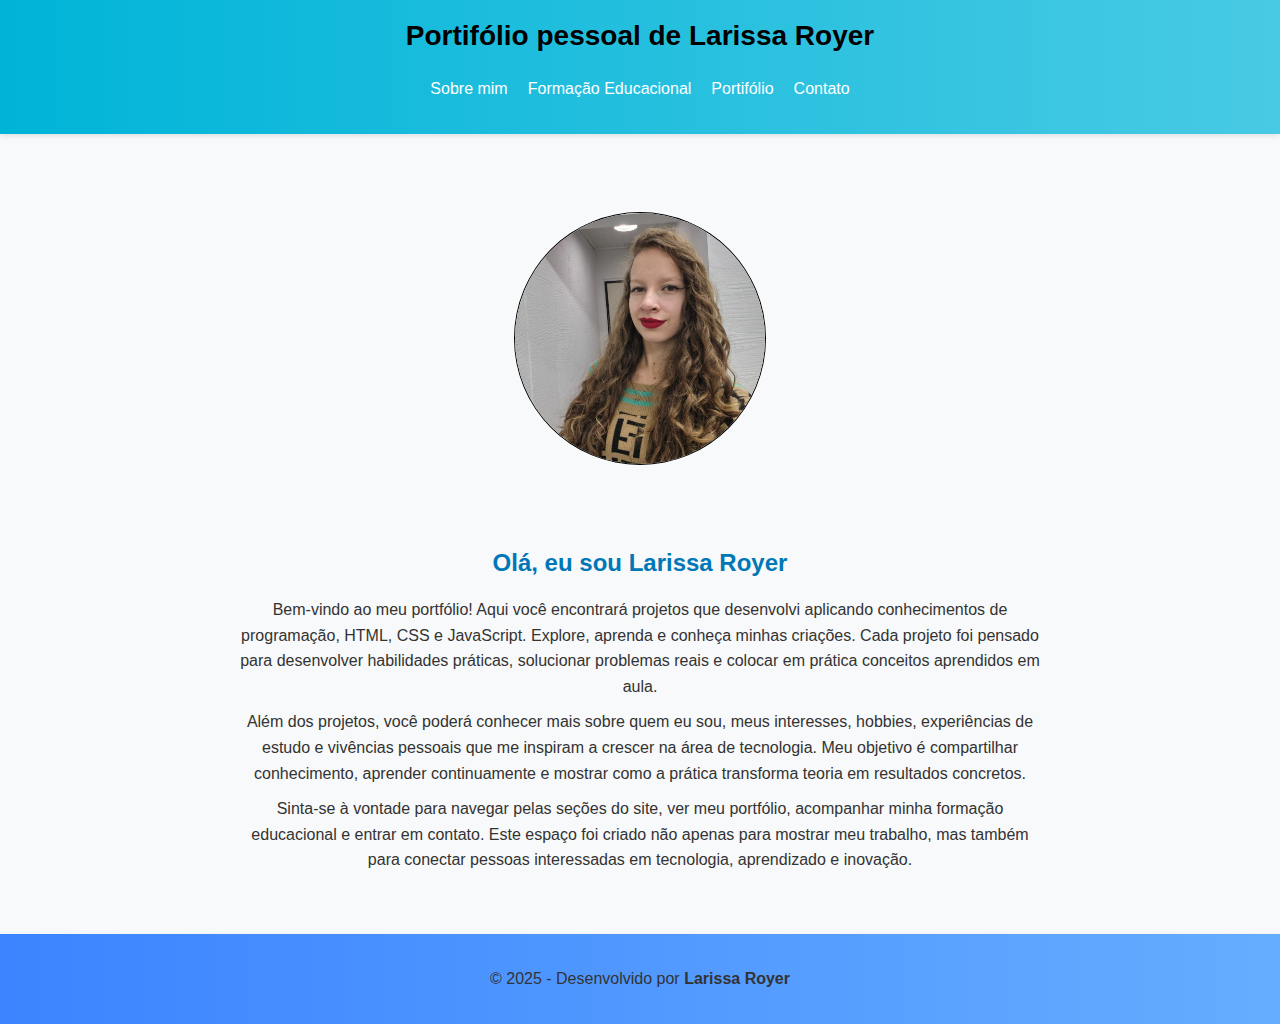
<file: index.html>
<!DOCTYPE html>
<html lang="pt-br">
<head>
    <meta charset="UTF-8">
    <meta name="viewport" content="width=device-width, initial-scale=1.0">
    <title>Portifólio Pessoal</title>

    <link rel="stylesheet" href="Estatic/pagina1.css"> 
</head>

<body>
    <header> <!--Cabeçalho com links exigidos-->
        <div class="center">
            <h1><shadow>Portifólio pessoal de Larissa Royer</shadow></h1>
            <br>
            <nav>
                <ul class="menu">
                    <li><a href="sobre.html">Sobre mim</a></li>
                    <li><a href="formacao.html">Formação Educacional</a></li>
                    <li><a href="portifolio.html">Portifólio</a></li>
                    <li><a href="contato.html">Contato</a></li>
                </ul>
            </nav>
        </div>
    </header>
    
    <div class="center"> <!--Imagem de perfil-->
        <br>
        <img src="Estatic/perfil.jpg" class="imagem-perfil" alt="Foto de perfil" style="width: 250px; height: auto; "> 
    </div>
    
    <h2 class="titulo">Olá, eu sou Larissa Royer</h2> <!--Escrita de apresentação-->
    <p class="textocentral">
        Bem-vindo ao meu portfólio! Aqui você encontrará projetos que desenvolvi aplicando conhecimentos de programação, HTML, CSS e JavaScript. Explore, aprenda e conheça minhas criações. Cada projeto foi pensado para desenvolver habilidades práticas, solucionar problemas reais e colocar em prática conceitos aprendidos em aula.
    </p>

    <p class="textocentral"> <!--Escrita de apresentação-->
        Além dos projetos, você poderá conhecer mais sobre quem eu sou, meus interesses, hobbies, experiências de estudo e vivências pessoais que me inspiram a crescer na área de tecnologia. Meu objetivo é compartilhar conhecimento, aprender continuamente e mostrar como a prática transforma teoria em resultados concretos.
    </p>

    <p class="textocentral"> <!--Escrita de apresentação-->
        Sinta-se à vontade para navegar pelas seções do site, ver meu portfólio, acompanhar minha formação educacional e entrar em contato. Este espaço foi criado não apenas para mostrar meu trabalho, mas também para conectar pessoas interessadas em tecnologia, aprendizado e inovação. <br> <br> <br>
    </p>

    <footer class="rodape"> <!--Rodapé da página-->
        <p>© 2025 - Desenvolvido por <strong>Larissa Royer</strong></p>
    </footer>
</body>
</html>
</file>
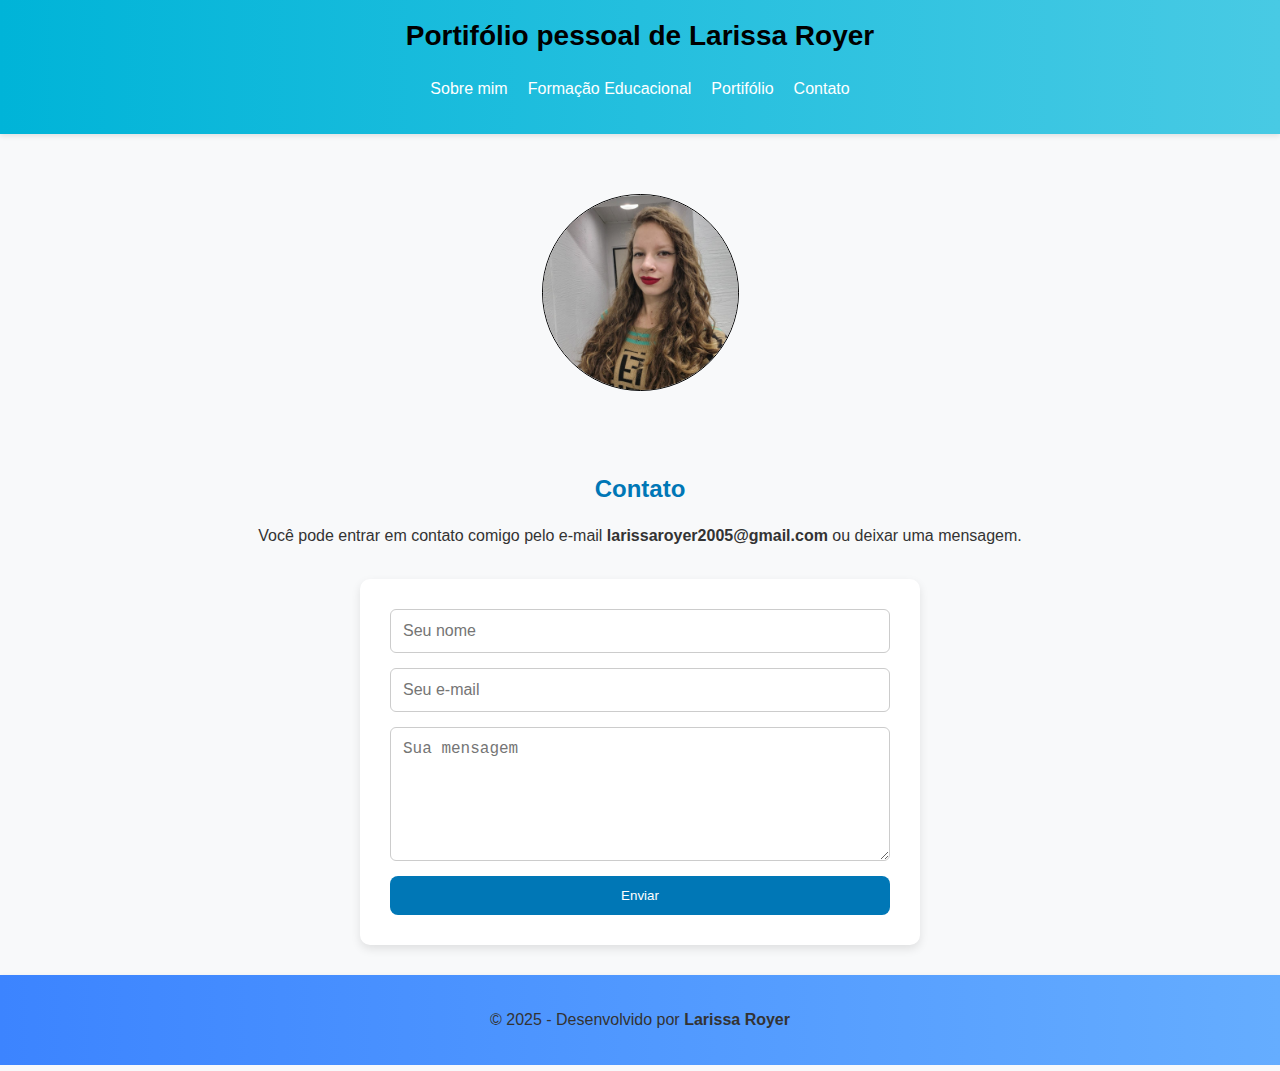
<file: contato.html>
<!DOCTYPE html>
<html lang="en">
<head>
    <meta charset="UTF-8">
    <meta name="viewport" content="width=device-width, initial-scale=1.0">
    <title>Contato</title>

    <link rel="stylesheet" href="Estatic/pagina1.css"> 
</head>
<body>
    <header>
        <div class="center"> <!--Cabeçalho com links exigidos-->
            <h1><shadow>Portifólio pessoal de Larissa Royer</shadow></h1>
            <br>
            <nav>
                <ul class="menu">
                    <li><a href="sobre.html">Sobre mim</a></li>
                    <li><a href="formacao.html">Formação Educacional</a></li>
                    <li><a href="portifolio.html">Portifólio</a></li>
                    <li><a href="contato.html">Contato</a></li>
                </ul>
            </nav>
        </div>
    </header>

    <div class="center"> <!--Imagem de perfil-->
        <img src="Estatic/perfil.jpg" class="imagem-perfil" alt="Foto de perfil"> 
    </div>

    <section id="contato"> <!--Início da págian Contato-->
    <h2 class="titulo">Contato</h2>
    <p class="textocentral">
        Você pode entrar em contato comigo pelo e-mail <strong>larissaroyer2005@gmail.com</strong> ou deixar uma mensagem.
    </p>

    <div class="form-container"> <!--Formulário com nome, e-mail e mensagem do visitante da página-->
        <form action="#" method="post">
            <input type="text" name="nome" placeholder="Seu nome" required>
            <input type="email" name="email" placeholder="Seu e-mail" required>
            <textarea name="mensagem" placeholder="Sua mensagem" rows="6" required></textarea>
            <button type="submit">Enviar</button>
        </form>
    </div>

    <footer class="rodape"> <!--Rodapé da página-->
        <p>© 2025 - Desenvolvido por <strong>Larissa Royer</strong></p>
    </footer>

</body>
</html>
</file>
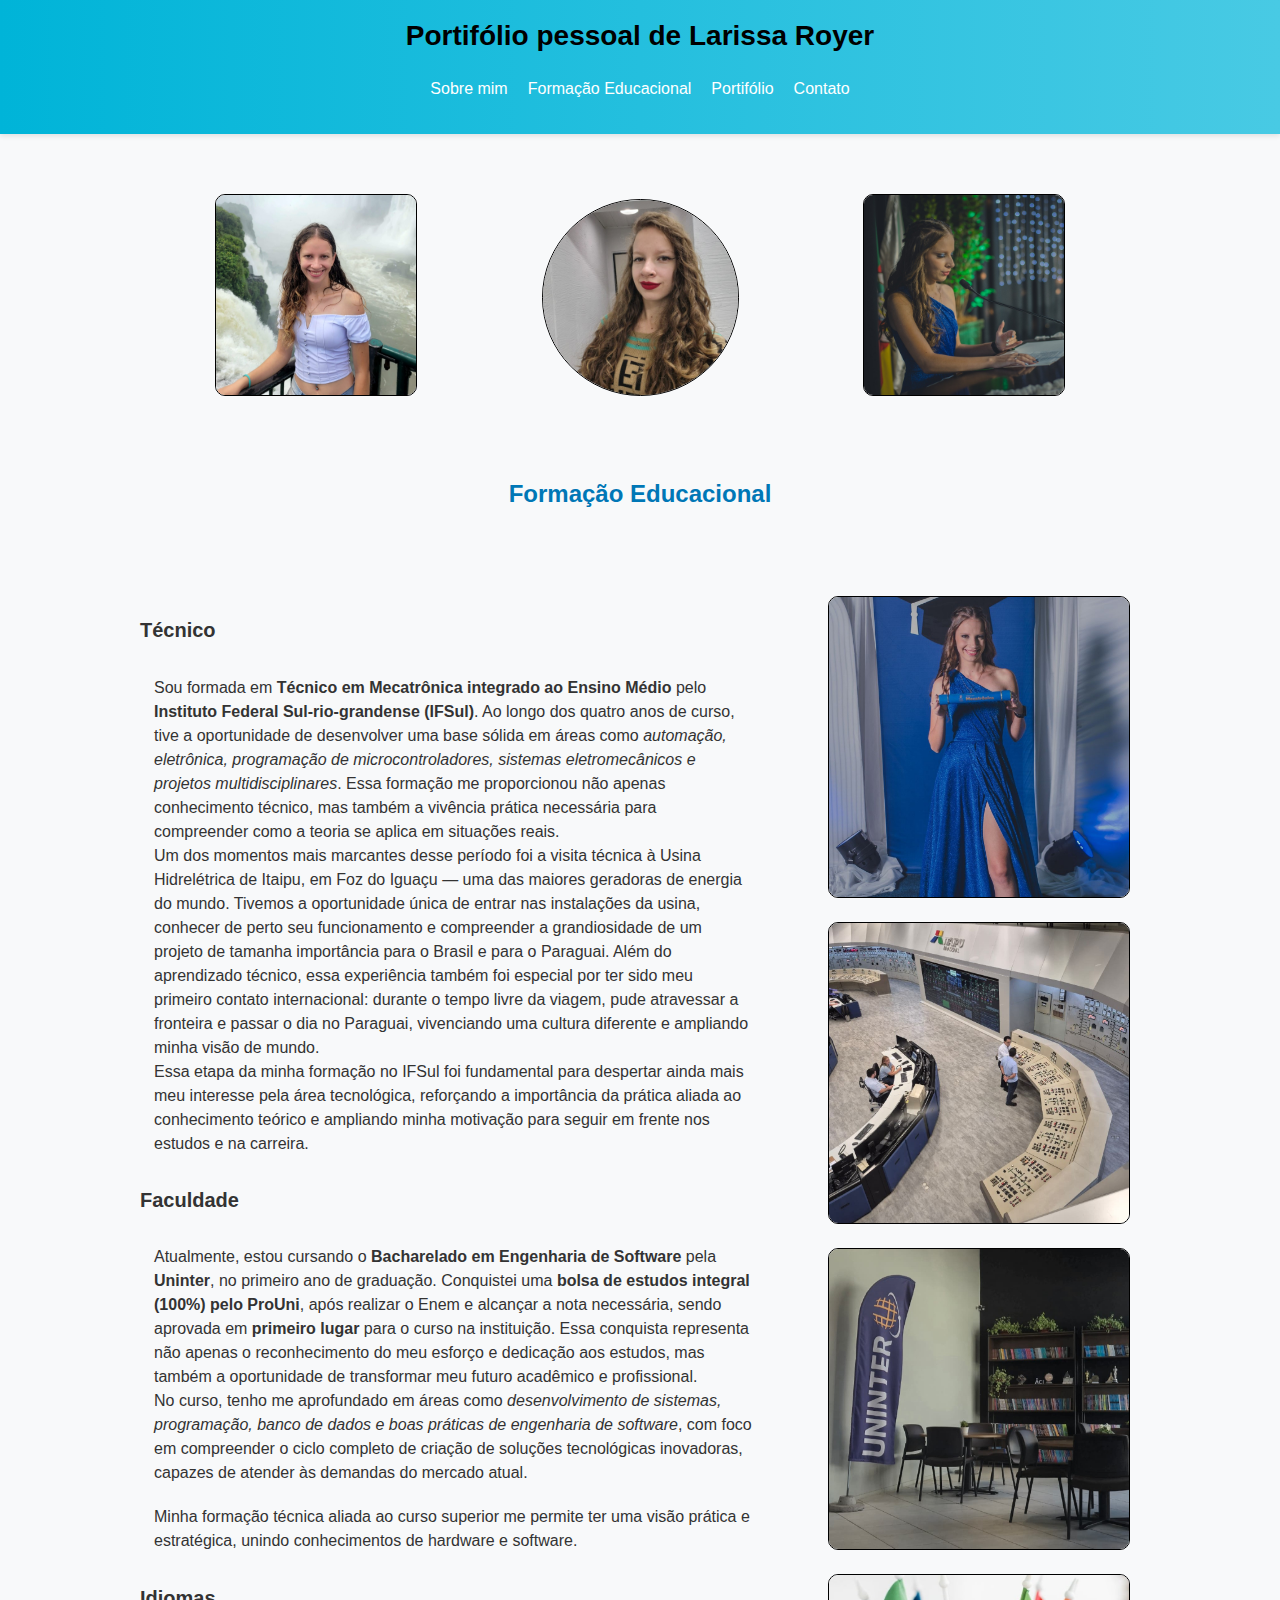
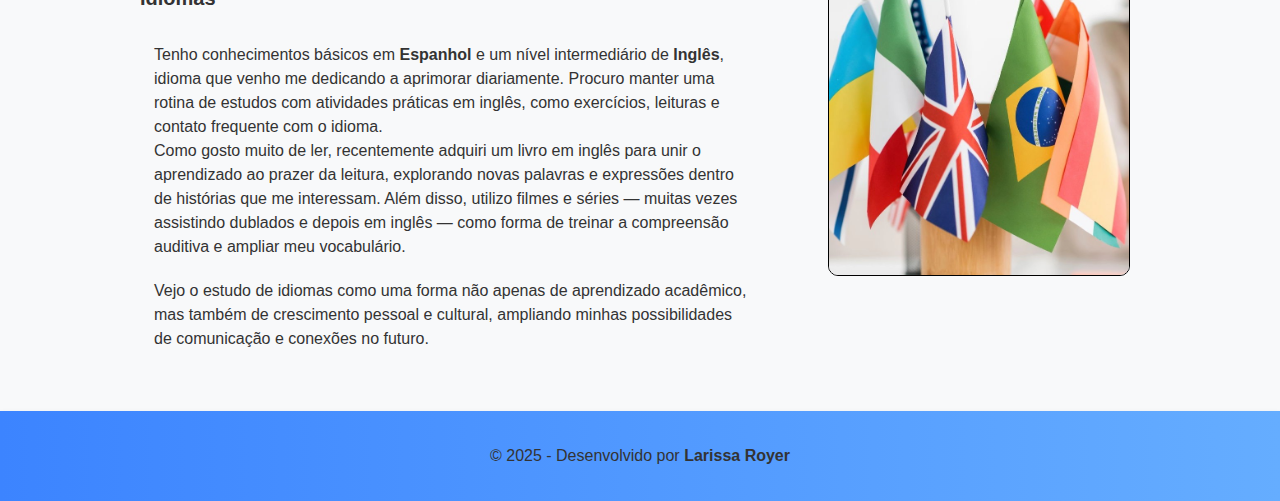
<file: formacao.html>
<!DOCTYPE html>
<html lang="en">
<head>
    <meta charset="UTF-8">
    <meta name="viewport" content="width=device-width, initial-scale=1.0">
    <title>Minha Formação</title>

    <link rel="stylesheet" href="Estatic/pagina1.css"> 
</head>
<body>
    <header>
        <div class="center"> <!--Cabeçalho com links exigidos-->
            <h1><shadow>Portifólio pessoal de Larissa Royer</shadow></h1>
            <br>
            <nav>
                <ul class="menu">
                    <li><a href="sobre.html">Sobre mim</a></li>
                    <li><a href="formacao.html">Formação Educacional</a></li>
                    <li><a href="portifolio.html">Portifólio</a></li>
                    <li><a href="contato.html">Contato</a></li>
                </ul>
            </nav>
        </div>
    </header>
    
    <div class="center"> <!--Imagens da capa da página-->
        <img src="Estatic/cataratas.jpeg" class="imagem-perfil2" alt="Imagem em cataratas Foz do Iguaçu">
        <img src="Estatic/perfil.jpg" class="imagem-perfil" alt="Foto de perfil"> 
        <img src="Estatic/discurso.jpeg" class="imagem-perfil3" alt="Imagem de Larissa dscursando">
    </div>

    <section id="formacao"> <!--Início da págian Formação Eduacacional-->
    <h2 class="titulo">Formação Educacional</h2> <br>
    <div class="sobre-container">
        <div class="sobre-texto">

            <h5 style="font-size: 20px;">Técnico</h5> <!--Bloco de escrita sobre o curso Técnico-->
            <p class="paragrafo">
                Sou formada em <strong>Técnico em Mecatrônica integrado ao Ensino Médio</strong> pelo <strong>Instituto Federal Sul-rio-grandense (IFSul)</strong>. Ao longo dos quatro anos de curso, tive a oportunidade de desenvolver uma base sólida em áreas como <em>automação, eletrônica, programação de microcontroladores, sistemas eletromecânicos e projetos multidisciplinares</em>. Essa formação me proporcionou não apenas conhecimento técnico, mas também a vivência prática necessária para compreender como a teoria se aplica em situações reais. <br>Um dos momentos mais marcantes desse período foi a visita técnica à Usina Hidrelétrica de Itaipu, em Foz do Iguaçu — uma das maiores geradoras de energia do mundo. Tivemos a oportunidade única de entrar nas instalações da usina, conhecer de perto seu funcionamento e compreender a grandiosidade de um projeto de tamanha importância para o Brasil e para o Paraguai. Além do aprendizado técnico, essa experiência também foi especial por ter sido meu primeiro contato internacional: durante o tempo livre da viagem, pude atravessar a fronteira e passar o dia no Paraguai, vivenciando uma cultura diferente e ampliando minha visão de mundo. <br>Essa etapa da minha formação no IFSul foi fundamental para despertar ainda mais meu interesse pela área tecnológica, reforçando a importância da prática aliada ao conhecimento teórico e ampliando minha motivação para seguir em frente nos estudos e na carreira.
            </p>
            
            <h5 style="font-size: 20px;">Faculdade</h5> <!--Bloco de escrita sobre a faculdade-->
            <p class="paragrafo">
                Atualmente, estou cursando o <strong>Bacharelado em Engenharia de Software</strong> 
                pela <strong>Uninter</strong>, no primeiro ano de graduação. Conquistei uma 
                <strong>bolsa de estudos integral (100%) pelo ProUni</strong>, após realizar o Enem 
                e alcançar a nota necessária, sendo aprovada em <strong>primeiro lugar</strong> para 
                o curso na instituição. Essa conquista representa não apenas o reconhecimento do meu 
                esforço e dedicação aos estudos, mas também a oportunidade de transformar meu futuro 
                acadêmico e profissional. <br> No curso, tenho me aprofundado em áreas como <em>desenvolvimento de sistemas, 
                programação, banco de dados e boas práticas de engenharia de software</em>, 
                com foco em compreender o ciclo completo de criação de soluções tecnológicas 
                inovadoras, capazes de atender às demandas do mercado atual.
            </p>

            <p class="paragrafo">
                Minha formação técnica aliada ao curso superior me permite ter uma visão 
                prática e estratégica, unindo conhecimentos de hardware e software.
            </p>

            <h5 style="font-size: 20px;">Idiomas</h5> <!--Bloco de escrita sobre idiomas-->
            <p class="paragrafo">
                Tenho conhecimentos básicos em <strong>Espanhol</strong> e um nível intermediário de 
                <strong>Inglês</strong>, idioma que venho me dedicando a aprimorar diariamente. 
                Procuro manter uma rotina de estudos com atividades práticas em inglês, como exercícios, 
                leituras e contato frequente com o idioma. <br>Como gosto muito de ler, recentemente adquiri um livro em inglês para unir o aprendizado 
                ao prazer da leitura, explorando novas palavras e expressões dentro de histórias que me 
                interessam. Além disso, utilizo filmes e séries — muitas vezes assistindo dublados e 
                depois em inglês — como forma de treinar a compreensão auditiva e ampliar meu vocabulário.
            </p>
            <p class="paragrafo">
                Vejo o estudo de idiomas como uma forma não apenas de aprendizado acadêmico, mas também 
                de crescimento pessoal e cultural, ampliando minhas possibilidades de comunicação e 
                conexões no futuro.
            </p>

        </div>
        <div class="sobre-imagem"> <!--Imagens respectivas a cada texto-->
            <img src="Estatic/formatura.jpeg" class="imagem-lateral" alt="Imagem formatura da Larissa">
            <img src="Estatic/itaipu.jpeg" class="imagem-lateral" alt="Imagem dentro de Itaípu">
            <img src="Estatic/faculdade.jpeg" class="imagem-lateral" alt="Imagem da Uninter">
            <img src="Estatic/idioma.jpeg" class="imagem-lateral" alt="Imagem de bandeira de países">
        </div>
    </div>

    <footer class="rodape"> <!--Rodapé da página-->
        <p>© 2025 - Desenvolvido por <strong>Larissa Royer</strong></p>
    </footer>

</body>
</html>
</file>
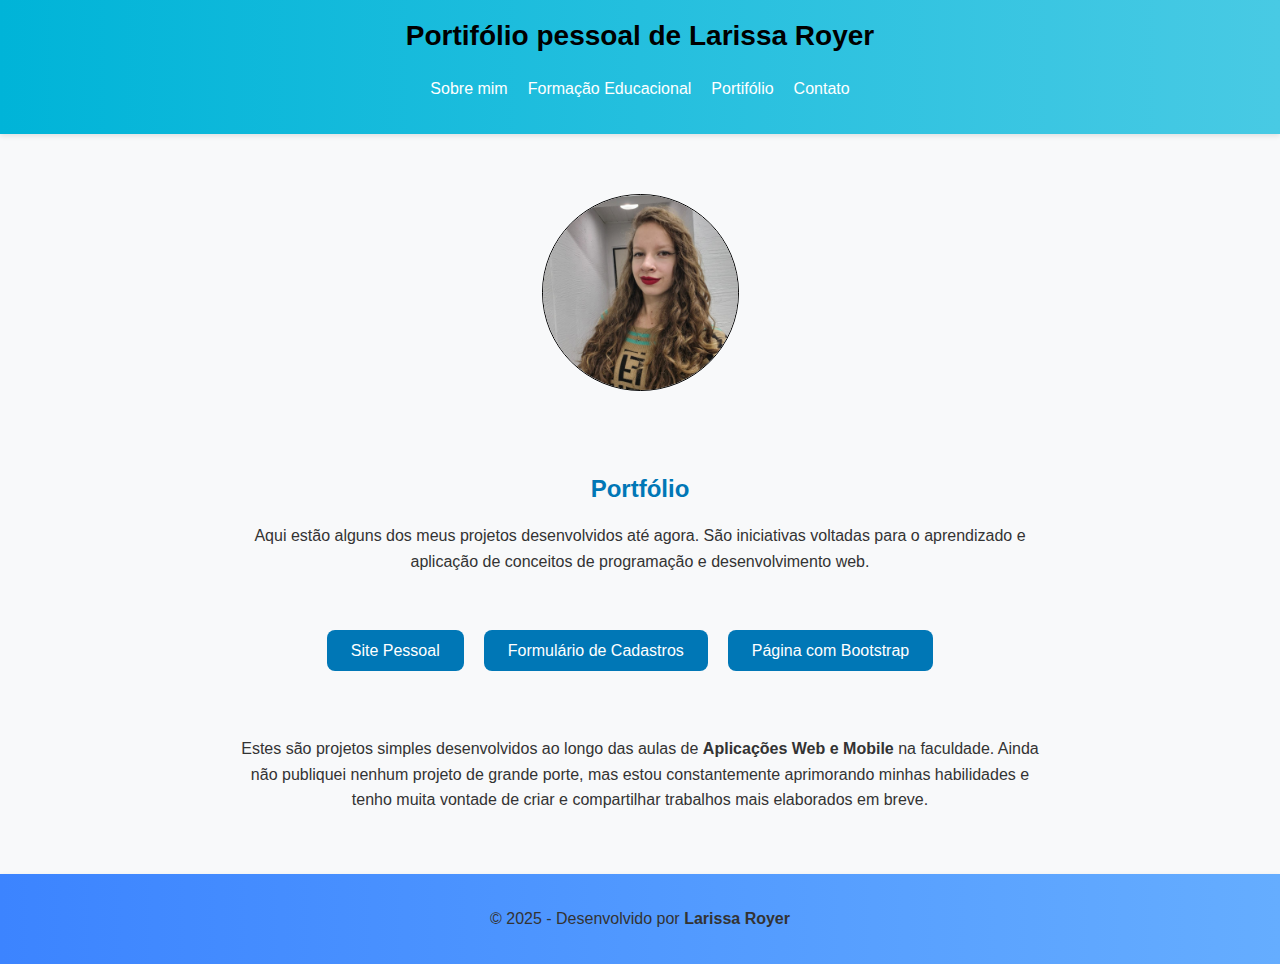
<file: portifolio.html>
<!DOCTYPE html>
<html lang="en">
<head>
    <meta charset="UTF-8">
    <meta name="viewport" content="width=device-width, initial-scale=1.0">
    <title>Portifólio</title>

    <link rel="stylesheet" href="Estatic/pagina1.css">
</head>
<body>
    <header>
        <div class="center"> <!--Cabeçalho com links exigidos-->
            <h1><shadow>Portifólio pessoal de Larissa Royer</shadow></h1>
            <br>
            <nav>
                <ul class="menu">
                    <li><a href="sobre.html">Sobre mim</a></li>
                    <li><a href="formacao.html">Formação Educacional</a></li>
                    <li><a href="portifolio.html">Portifólio</a></li>
                    <li><a href="contato.html">Contato</a></li>
                </ul>
            </nav>
        </div>
    </header>
    
    <div class="center"> <!--Imagem de perfil-->
        <img src="Estatic/perfil.jpg" class="imagem-perfil" alt="Foto de perfil"> 
    </div>

    <section id="portfolio"> <!--Início da págian Portifólio-->
        <h2 class="titulo">Portfólio</h2>
        <p class="textocentral">Aqui estão alguns dos meus projetos desenvolvidos até agora. São iniciativas voltadas para o aprendizado e aplicação de conceitos de programação e desenvolvimento web.</p> <br>
    </section>

    <ul class="sites"> <!--Direciona para outros sites-->
        <li><a href="Sites/sitePessoal.html">Site Pessoal</a></li>
        <li><a href="Sites/formulario.html">Formulário de Cadastros</a></li>
        <li><a href="Sites/bootstrap.html">Página com Bootstrap</a></li>
        <br><br><br>
    </ul>

    <div>
        <p class="textocentral"> <!--Breve explicação referente aos sites-->
            Estes são projetos simples desenvolvidos ao longo das aulas de <strong>Aplicações Web e Mobile</strong> na faculdade. 
            Ainda não publiquei nenhum projeto de grande porte, mas estou constantemente aprimorando minhas habilidades e tenho 
            muita vontade de criar e compartilhar trabalhos mais elaborados em breve.
            <br><br><br>
        </p>
    </div>

    <footer class="rodape"> <!--Rodapé da página-->
        <p>© 2025 - Desenvolvido por <strong>Larissa Royer</strong></p>
    </footer>
</body>
</html>
</file>
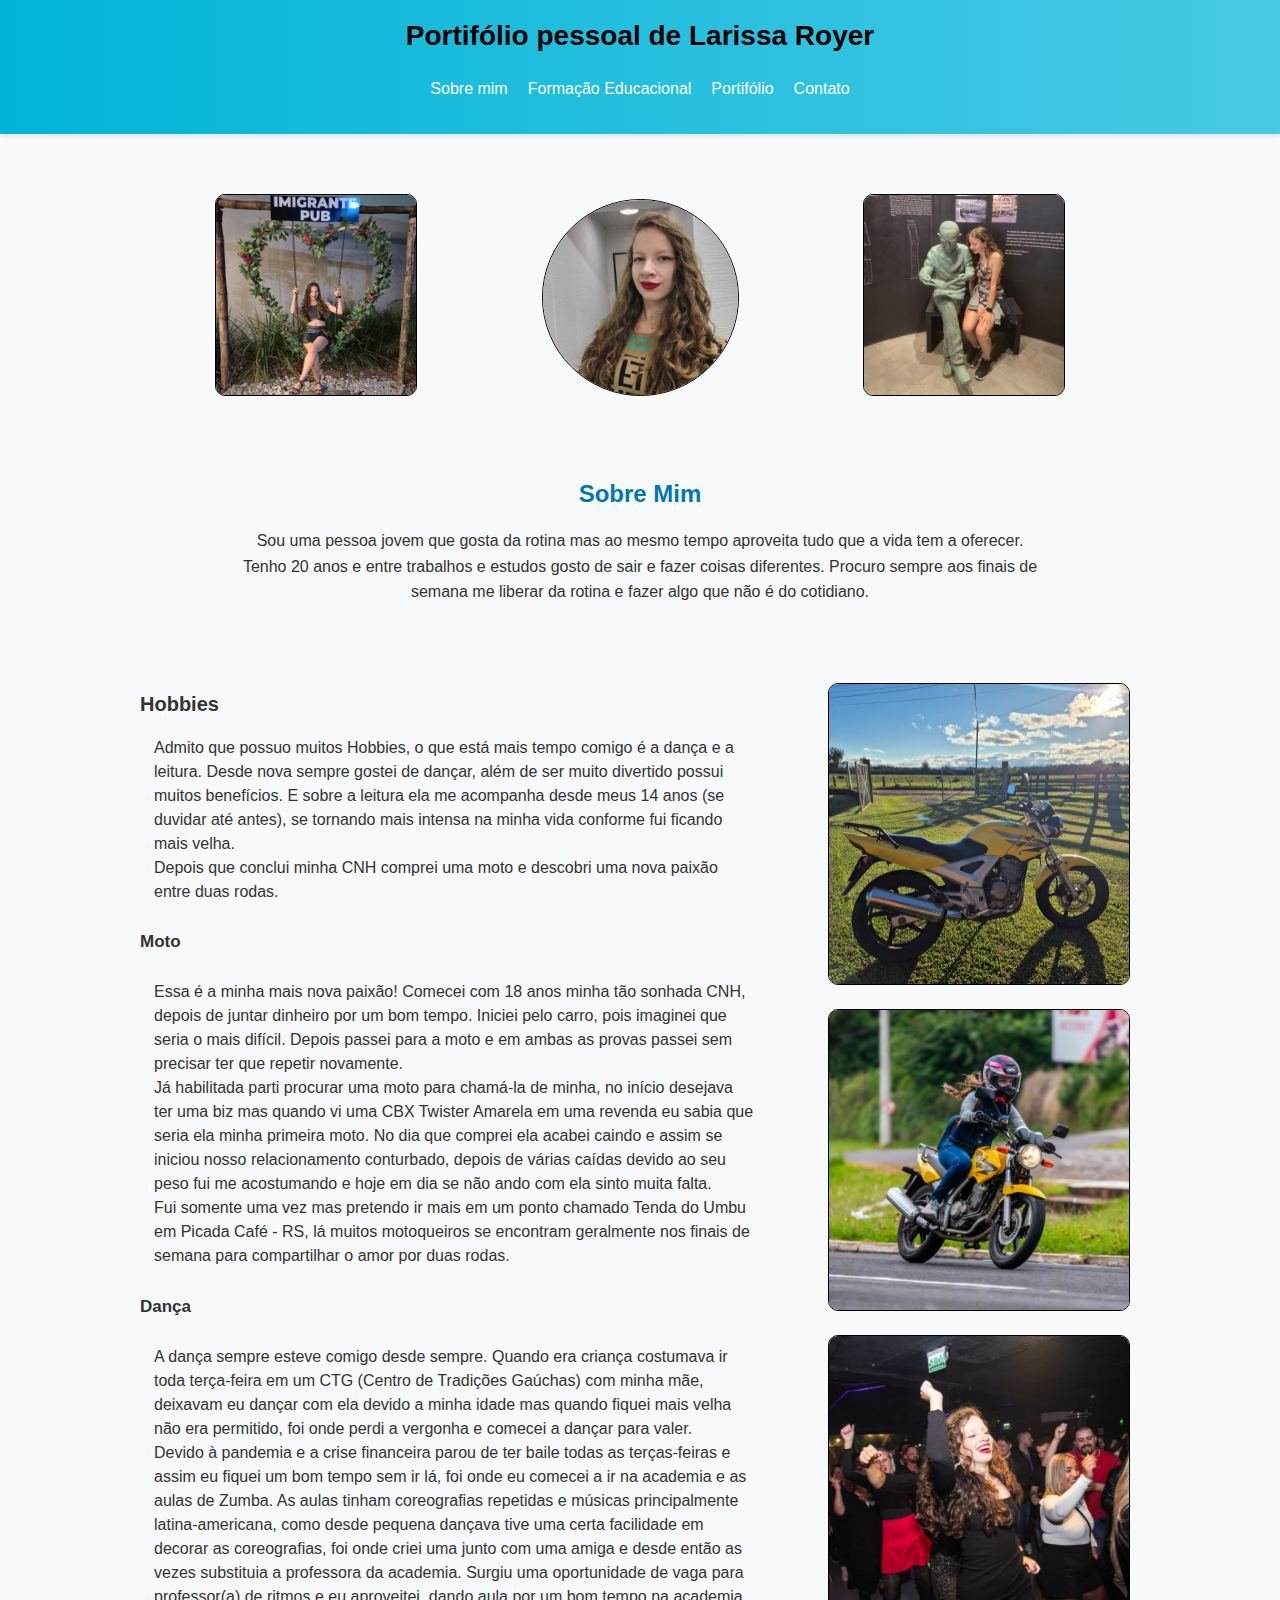
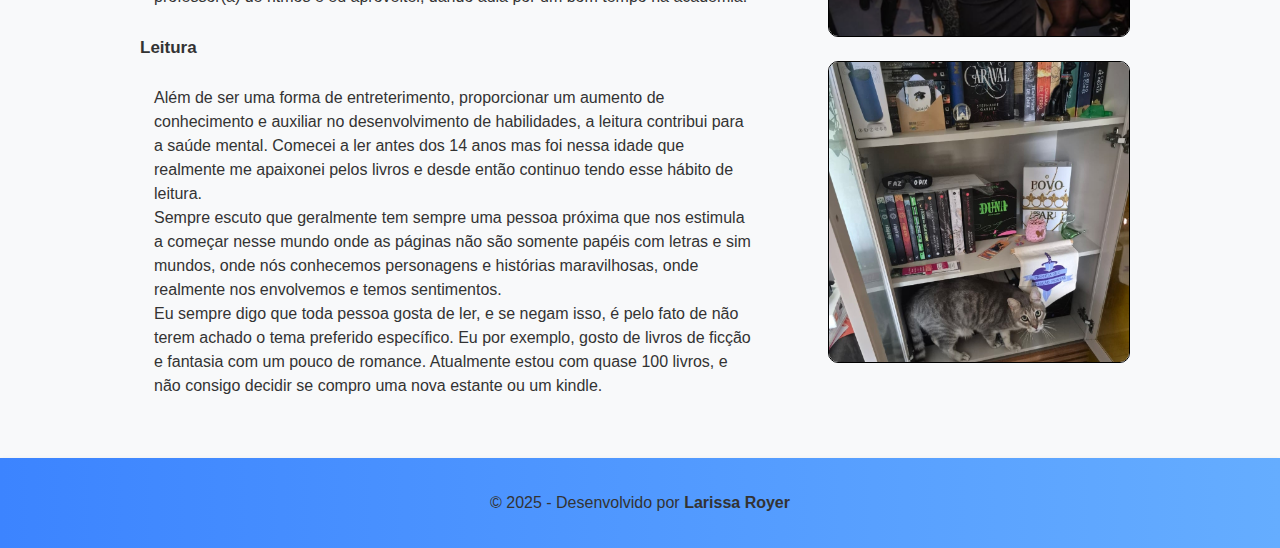
<file: sobre.html>
<!DOCTYPE html>
<html lang="en">
<head>
    <meta charset="UTF-8">
    <meta name="viewport" content="width=device-width, initial-scale=1.0">
    <title>Sobre Mim</title>

    <link rel="stylesheet" href="Estatic/pagina1.css">
</head>
<body>

    <header>
        <div class="center"> <!--Cabeçalho com links exigidos-->
            <h1><shadow>Portifólio pessoal de Larissa Royer</shadow></h1>
            <br>
            <nav>
                <ul class="menu">
                    <li><a href="sobre.html">Sobre mim</a></li>
                    <li><a href="formacao.html">Formação Educacional</a></li>
                    <li><a href="portifolio.html">Portifólio</a></li>
                    <li><a href="contato.html">Contato</a></li>
                </ul>
            </nav>
        </div>
    </header>
    
    <div class="center"> <!--Imagens da capa da página-->
        <img src="Estatic/Danca.jpeg" class="imagem-perfil2" alt="Larissa dançando">
        <img src="Estatic/perfil.jpg" class="imagem-perfil" alt="Foto de perfil"> 
        <img src="Estatic/Lendo.jpeg" class="imagem-perfil3" alt="Larissa Lendo">
    </div>
    
    <section id="Sobre"> <!--Início da págian sobre mim-->
        <h2 class="titulo">Sobre Mim</h2>
        <p class="textocentral">
            Sou uma pessoa jovem que gosta da rotina mas ao mesmo tempo aproveita tudo que a vida tem a oferecer. <br>
            Tenho 20 anos e entre trabalhos e estudos gosto de sair e fazer coisas diferentes. Procuro sempre aos finais de semana me liberar da rotina e fazer algo que não é do cotidiano. <br>
        </p>
        <br>

        <div class="sobre-container"> <!--Bloco Hobbies-->
            <div class="sobre-texto">
                <h3 style="font-size: 20px;">Hobbies</h3>
                <p class="paragrafo">
                    Admito que possuo muitos Hobbies, o que está mais tempo comigo é a dança e a leitura.
                    Desde nova sempre gostei de dançar, além de ser muito divertido possui muitos benefícios.
                    E sobre a leitura ela me acompanha desde meus 14 anos (se duvidar até antes), se tornando mais intensa na minha vida conforme fui ficando mais velha. <br>
                    Depois que conclui minha CNH comprei uma moto e descobri uma nova paixão entre duas rodas.
                </p>
                
                <h5 style="font-size: 17px;">Moto</h5> <!--Bloco onde falo sobre minha moto-->
                <p class="paragrafo">
                    Essa é a minha mais nova paixão! Comecei com 18 anos minha tão sonhada CNH, depois de juntar dinheiro por um bom tempo. Iniciei pelo carro, pois imaginei que seria o mais difícil. Depois passei para a moto e em ambas as provas passei sem precisar ter que repetir novamente. <br> Já habilitada parti procurar uma moto para chamá-la de minha, no início desejava ter uma biz mas quando vi uma CBX Twister Amarela em uma revenda eu sabia que seria ela minha primeira moto. No dia que comprei ela acabei caindo e assim se iniciou nosso relacionamento conturbado, depois de várias caídas devido ao seu peso fui me acostumando e hoje em dia se não ando com ela sinto muita falta. <br>Fui somente uma vez mas pretendo ir mais em um ponto chamado Tenda do Umbu em Picada Café - RS, lá muitos motoqueiros se encontram geralmente nos finais de semana para compartilhar o amor por duas rodas.
                </p>

                <h5 style="font-size: 17px;">Dança</h5> <!--Bloco onde falo sobre a dança na minha vida-->
                <p class="paragrafo">
                    A dança sempre esteve comigo desde sempre. Quando era criança costumava ir toda terça-feira em um CTG (Centro de Tradições Gaúchas) com minha mãe, deixavam eu dançar com ela devido a minha idade mas quando fiquei mais velha não era permitido, foi onde perdi a vergonha e comecei a dançar para valer. <br>Devido à pandemia e a crise financeira parou de ter baile todas as terças-feiras e assim eu fiquei um bom tempo sem ir lá, foi onde eu comecei a ir na academia e as aulas de Zumba. As aulas tinham coreografias repetidas e músicas principalmente latina-americana, como desde pequena dançava tive uma certa facilidade em decorar as coreografias, foi onde criei uma junto com uma amiga e desde então as vezes substituia a professora da academia. Surgiu uma oportunidade de vaga para professor(a) de ritmos e eu aproveitei, dando aula por um bom tempo na academia. 
                </p>

                <h5 style="font-size: 17px;">Leitura</h5> <!--Bloco onde falo sobre leitura-->
                <p class="paragrafo">
                    Além de ser uma forma de entreterimento, proporcionar um aumento de conhecimento e auxiliar no desenvolvimento de habilidades, a leitura contribui para a saúde mental. Comecei a ler antes dos 14 anos mas foi nessa idade que realmente me apaixonei pelos livros e desde então continuo tendo esse hábito de leitura. <br>Sempre escuto que geralmente tem sempre uma pessoa próxima que nos estimula a começar nesse mundo onde as páginas não são somente papéis com letras e sim mundos, onde nós conhecemos personagens e histórias maravilhosas, onde realmente nos envolvemos e temos sentimentos. <br> Eu sempre digo que toda pessoa gosta de ler, e se negam isso, é pelo fato de não terem achado o tema preferido específico. Eu por exemplo, gosto de livros de ficção e fantasia com um pouco de romance. Atualmente estou com quase 100 livros, e não consigo decidir se compro uma nova estante ou um kindle. <br>
                </p>

            </div>

            <div class="sobre-imagem"> <!--Imagens respectivas a cada texto-->
                 <img src="Estatic/moto.jpeg" class="imagem-lateral" alt="Moto Honda amarela">
                 <img src="Estatic/moto2.jpeg" class="imagem-lateral" alt="Larissa andando de moto">
                 <img src="Estatic/danca2.jpeg" class="imagem-lateral" alt="Larissa dançando">
                 <img src="Estatic/livros.jpeg" class="imagem-lateral" alt="Estante de livros">
            </div>
        </div>
    </section>

    <footer class="rodape"> <!--Rodapé da página-->
        <p>© 2025 - Desenvolvido por <strong>Larissa Royer</strong></p>
    </footer>
</body>
</html>
</file>
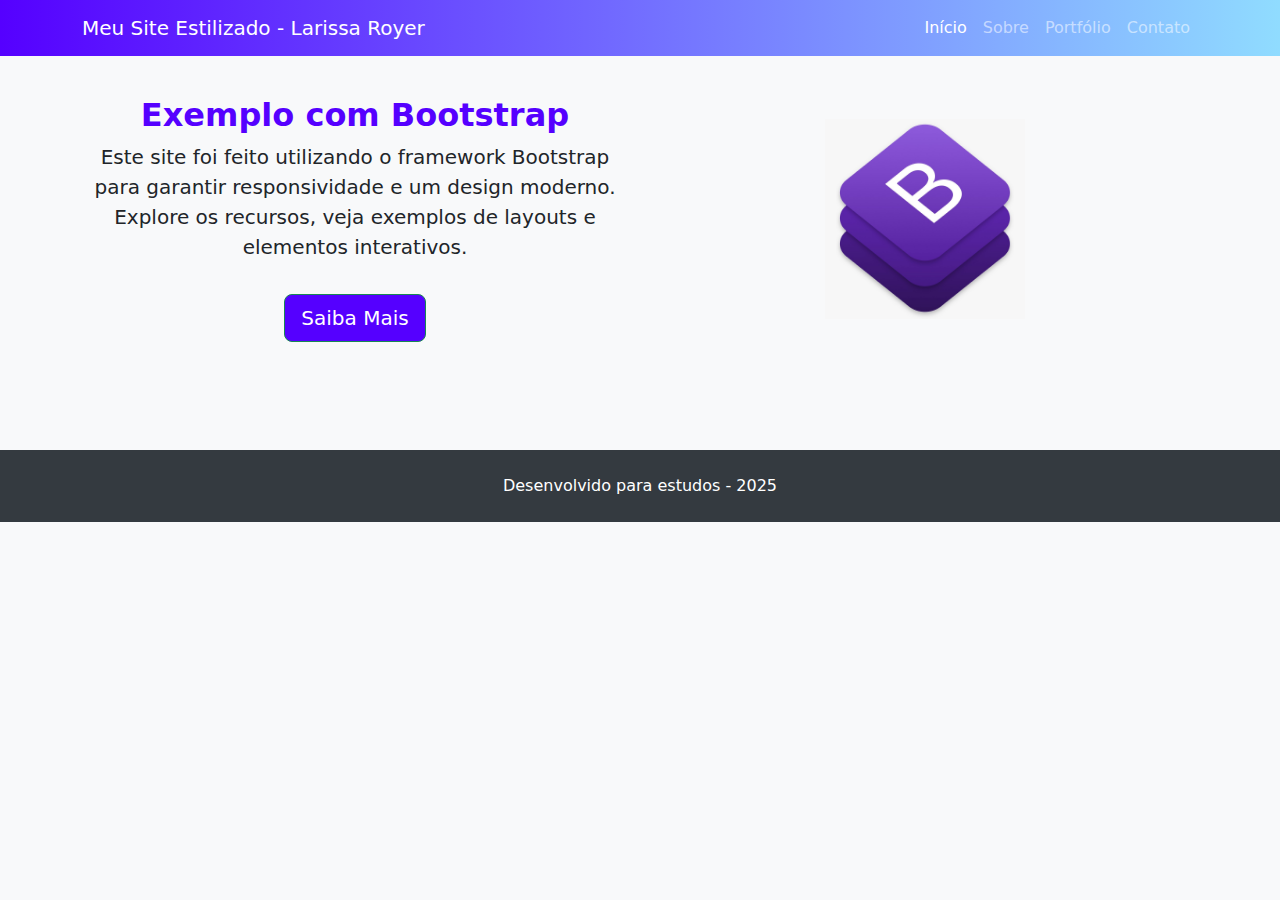
<file: Sites/bootstrap.html>
<!DOCTYPE html>
<html lang="pt-br">
<head>
    <meta charset="UTF-8">
    <meta name="viewport" content="width=device-width, initial-scale=1.0">
    <title>Meu Site - Exemplo Bootstrap</title>
    <link href="https://cdn.jsdelivr.net/npm/bootstrap@5.3.0/dist/css/bootstrap.min.css" rel="stylesheet">
    
    <!-- Nessa página foi utilizada bootstrap pois é um dos trabalhos aprendidos em aula-->
     <!-- Essa página não faz parte do trabalho principal, apenas foi incluído no portifólio -->
      
    <style>
        body {
            background: #f8f9fa;
        }

        .navbar {
            background: linear-gradient(90deg, #5500ff, #90dcff);
        }

        .hero-section {
            padding: 60px 0;
            text-align: center;
        }

        .hero-section h2 {
            color: #5500ff;
            font-weight: 700;
        }

        .card-custom {
            border: none;
            border-radius: 15px;
            box-shadow: 0 4px 15px rgba(0,0,0,0.1);
        }

        footer {
            background: #343a40;
            color: white;
        }
    </style>
</head>
<body>
    <!-- Navbar -->
    <nav class="navbar navbar-expand-lg navbar-dark fixed-top">
        <div class="container">
            <a class="navbar-brand" href="#">Meu Site Estilizado - Larissa Royer</a>
            <button class="navbar-toggler" type="button" data-bs-toggle="collapse" data-bs-target="#navbarNav">
                <span class="navbar-toggler-icon"></span>
            </button>
            <div class="collapse navbar-collapse" id="navbarNav">
                <ul class="navbar-nav ms-auto">
                    <li class="nav-item"><a class="nav-link active" href="#">Início</a></li>
                    <li class="nav-item"><a class="nav-link" href="#">Sobre</a></li>
                    <li class="nav-item"><a class="nav-link" href="#">Portfólio</a></li>
                    <li class="nav-item"><a class="nav-link" href="#">Contato</a></li>
                </ul>
            </div>
        </div>
    </nav>

    <!-- Hero Section -->
    <section class="hero-section mt-5 pt-5">
        <div class="container">
            <div class="row align-items-center">
                <div class="col-md-6">
                    <h2>Exemplo com Bootstrap</h2>
                    <p class="lead">Este site foi feito utilizando o framework Bootstrap para garantir responsividade e um design moderno. Explore os recursos, veja exemplos de layouts e elementos interativos.</p>
                    <a href="#" class="btn btn-success btn-lg mt-3" style="background-color: #5500ff;">Saiba Mais</a>
                </div>
                <div class="col-md-6">
                    <img src="bootstrap.jpeg" alt="Imagem do bootstrap" width="200px" height="200px">
                </div>
            </div>
        </div>
    </section>

    <!-- Footer -->
    <footer class="text-center p-4 mt-5">
        Desenvolvido para estudos - 2025
    </footer>

    <script src="https://cdn.jsdelivr.net/npm/bootstrap@5.3.0/dist/js/bootstrap.bundle.min.js"></script>
</body>
</html>
</file>
<file: Estatic/pagina1.css>
body {
    margin: 0; /* Remove as margens padrão da página */
    font-family: 'Poppins', sans-serif; /* Define a fonte principal do site */
    background: #f8f9fa;  /* fundo suave */
    color: #333; /* Define a cor do texto */
}

/* Cabeçalho */
header {
    width: 100%; /* Faz o cabeçalho ocupar toda a largura da página */
    background: linear-gradient(90deg, #00b4d8, #48cae4); /* Fundo azul */
    padding: 20px 0; /* Espaçamento */
    color: rgb(0, 0, 0); /* Define a cor do texto dentro do header */
    text-align: center; /* Centraliza */
    box-shadow: 0 2px 5px rgba(0,0,0,0.1); /* Leve sombra abaixo do cabeçalho */
}

header h1 {
    margin: 0; /* Remove margens do título */
    font-size: 28px; /* Define o tamanho da fonte do título */
    font-weight: 700; /* Define o peso da fonte como negrito */
}

/* Menu */
.menu {
    list-style: none; /* Remove os marcadores padrão da lista */
    padding: 0;
    margin-top: 10px;
    display: flex;  /* Deixa os itens do menu lado a lado */
    justify-content: center; /* Centraliza os itens do menu horizontalmente */
    gap: 20px; /* Define espaço entre os itens */
}

.menu li a {
    text-decoration: none; /* Remove o sublinhado dos links */
    color: white; /* Define a cor inicial dos links como branca */
    font-weight: 500; /* Deixa os links um pouco mais destacados */
    transition: color 0.3s; /* Adiciona transição suave ao trocar de cor */
}

.menu li a:hover {
    color: #000000; /* Muda a cor do link para preto quando o mouse passa em cima */
}

/*Imagens das páginas*/
.imagem-perfil{
    width: 195px;
    height: 195px;
    margin: 60px;
    border-radius: 100%; /* Deixa a imagem redonda */
    border: 1px solid black; /* Borda preta */
}

.imagem-perfil2{ /* Imagem quadrada com leve arredondamento nas bordas*/
    width: 200px;
    height: 200px;
    margin: 60px;
    border-radius: 10px;
    border: 1px solid black;
}

.imagem-perfil3{ /* Imagem quadrada com leve arredondamento nas bordas*/
    width: 200px;
    height: 200px;
    margin: 60px;
    border-radius: 10px;
    border: 1px solid black;
}

.imagem-lateral{ /* Imagem quadrada com leve arredondamento nas bordas*/
    width: 300px;
    height: 300px;
    margin: 10px;
    border-radius: 10px;
    border: 1px solid black;
}

/* Títulos */
.titulo { /* Título centralizado com cor azul*/
    text-align: center;
    font-size: 24px;
    color: #0077b6;
    margin-top: 20px;
}
    
.center{
    text-align: center; /* Centraliza */
}

.textocentral{
    text-align: center;
    margin: 10px auto; /* Centraliza com margem maior */
    max-width: 800px;  /* Limita largura para não ficar muito esticado */
    line-height: 1.6;  /* Espaçamento entre linhas */
}

.paragrafo {
    text-align: left;  /* Centraliza o texto para a esquerda */
    margin: 20px auto;
    max-width: 600px;  /* Controla largura */
    line-height: 1.5;  /* Espaçamento entre linhas */
    padding: 0;  
}

.sobre-container {
    display: flex;  /* coloca lado a lado */
    align-items: flex-start;  /* alinha verticalmente no meio */
    justify-content: center;  /* centraliza o conjunto */
    gap: 50px;                /* espaço entre texto e imagem */
    margin: 40px auto;
    max-width: 1000px;  /* limita largura pra não esticar muito */
}

.sobre-texto{ /* Esse bloco vai ocupar o dobro de espaço */
    flex: 2;
}

.sobre-imagem{ /* Esse bloco vai ocupar metade do espaço do anterior */
    flex: 1;
}

.sites{
    display: flex;  /* coloca os itens em linha */
    justify-content: center;  /* centraliza horizontalmente */
    gap: 20px;  /* espaço entre os botões */
    list-style: none;  /* remove marcadores da lista */
    padding: 0;
    margin: 40px 0;  /* espaço acima e abaixo */
}

.sites li a {
    text-decoration: none;  /* remove sublinhado */
    background-color: #0077b6;  /* cor do botão */
    color: white;  /* cor do texto */
    padding: 12px 24px; /* tamanho do botão */
    border-radius: 8px; /* cantos arredondados */
    font-weight: 500;
    transition: background 0.3s, transform 0.2s;  /* Define uma transição suave para duas propriedades */
}

.sites li a:hover {
    background-color: #0096c7; /* cor ao passar o mouse */
    transform: scale(1.05);    /* efeito de leve aumento */
}

/* Formulário de contato */
.form-container {
    display: flex;
    justify-content: center;
    margin: 30px 0;
}

form {
    display: flex;
    flex-direction: column; /*Coloca os elementos em coluna */
    gap: 15px;
    width: 100%;
    max-width: 500px;   /* limita largura do formulário */
    background: #ffffff;
    padding: 30px;
    border-radius: 10px;
    box-shadow: 0 4px 10px rgba(0,0,0,0.1);
}

form input,form textarea {
    padding: 12px;
    border: 1px solid #ccc;
    border-radius: 6px;
    font-size: 16px;
    width: 100%;
    box-sizing: border-box;
    transition: border-color 0.3s; /* Transição suave na cor da borda ao focar */
}

form input:focus,form textarea:focus {
    border-color: #0077b6; /* Cor azul na borda quando o campo está em foco */
    outline: none; /* Remove a borda padrão do navegador */

}

form button {
    padding: 12px;
    background-color: #0077b6;
    color: white;
    font-weight: 500;
    border: none; /* Remove borda padrão */
    border-radius: 8px;
    cursor: pointer;
    transition: background-color 0.3s, transform 0.2s; /* Transições suaves para mudança de cor e efeito de transformação */
}

form button:hover {
    background-color: #0096c7; /* Azul mais claro ao passar o mouse */
    transform: scale(1.05); /* Efeito de "crescimento" leve ao passar o mouse */
}

.rodape{
    width: 100%; /* Faz o rodapé ocupar toda a largura da página */
    background: linear-gradient(90deg, #3c84ff, #65adff); /* Fundo em degradê azul da esquerda para a direita */
    padding: 20px 0; /* Espaçamento interno em cima e embaixo (20px) e nas laterais (0) */
    text-align: center; /* Centraliza o conteúdo dentro do rodapé */
    box-shadow: 0 2px 5px rgba(0,0,0,0.1); /* Adiciona sombra sutil abaixo do rodapé */
}
</file>
